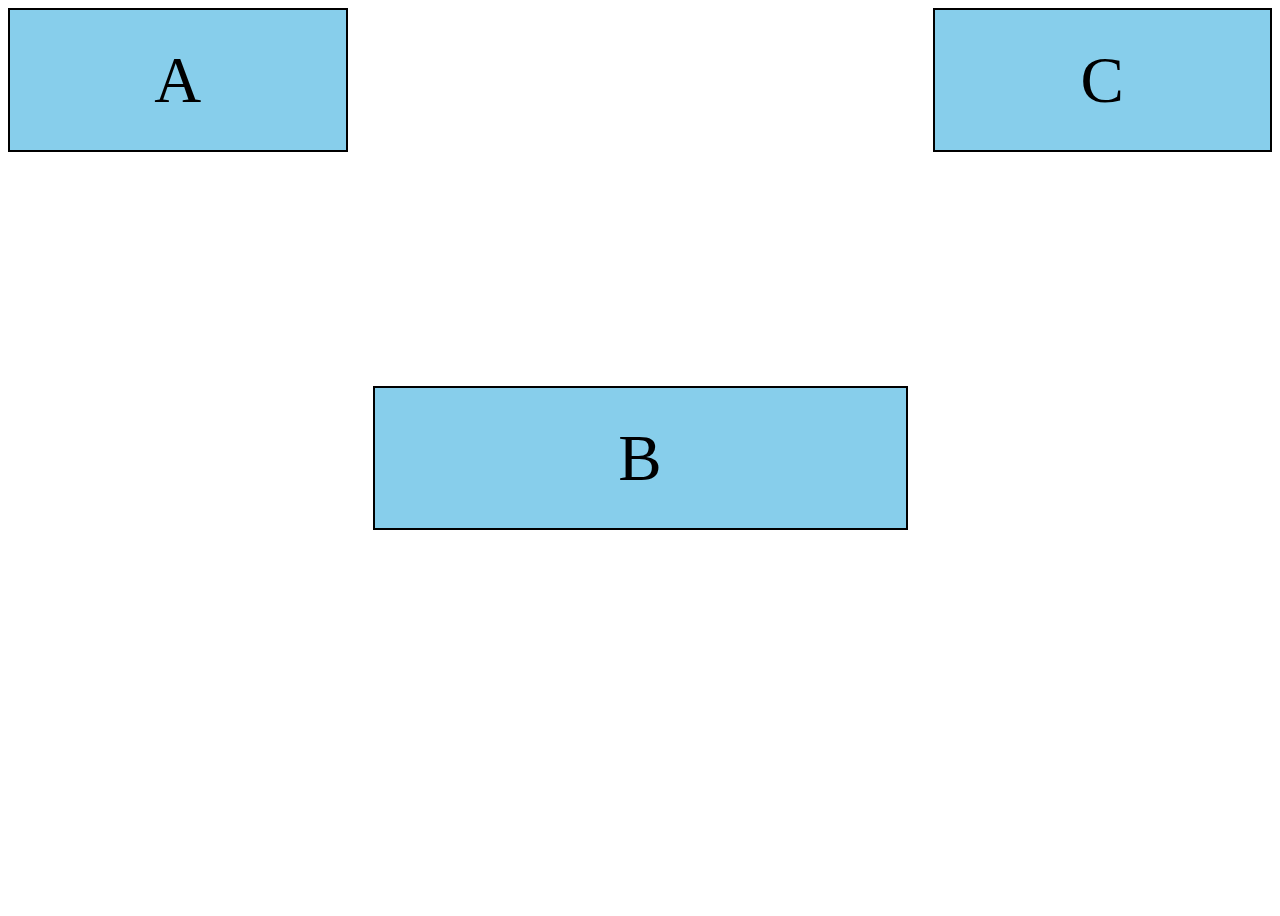
<file: index.html>
<!DOCTYPE html>
<html lang="en">
<head>
    <meta charset="UTF-8">
    <title>Document</title>
    <link rel="stylesheet" href="./style.css">
</head>
<body>
    <div class="container">
        <div class="box one"> A </div>
        <div class="box two"> B </div>
        <div class="box three"> C </div>
    </div>
</body>
</html>
</file>
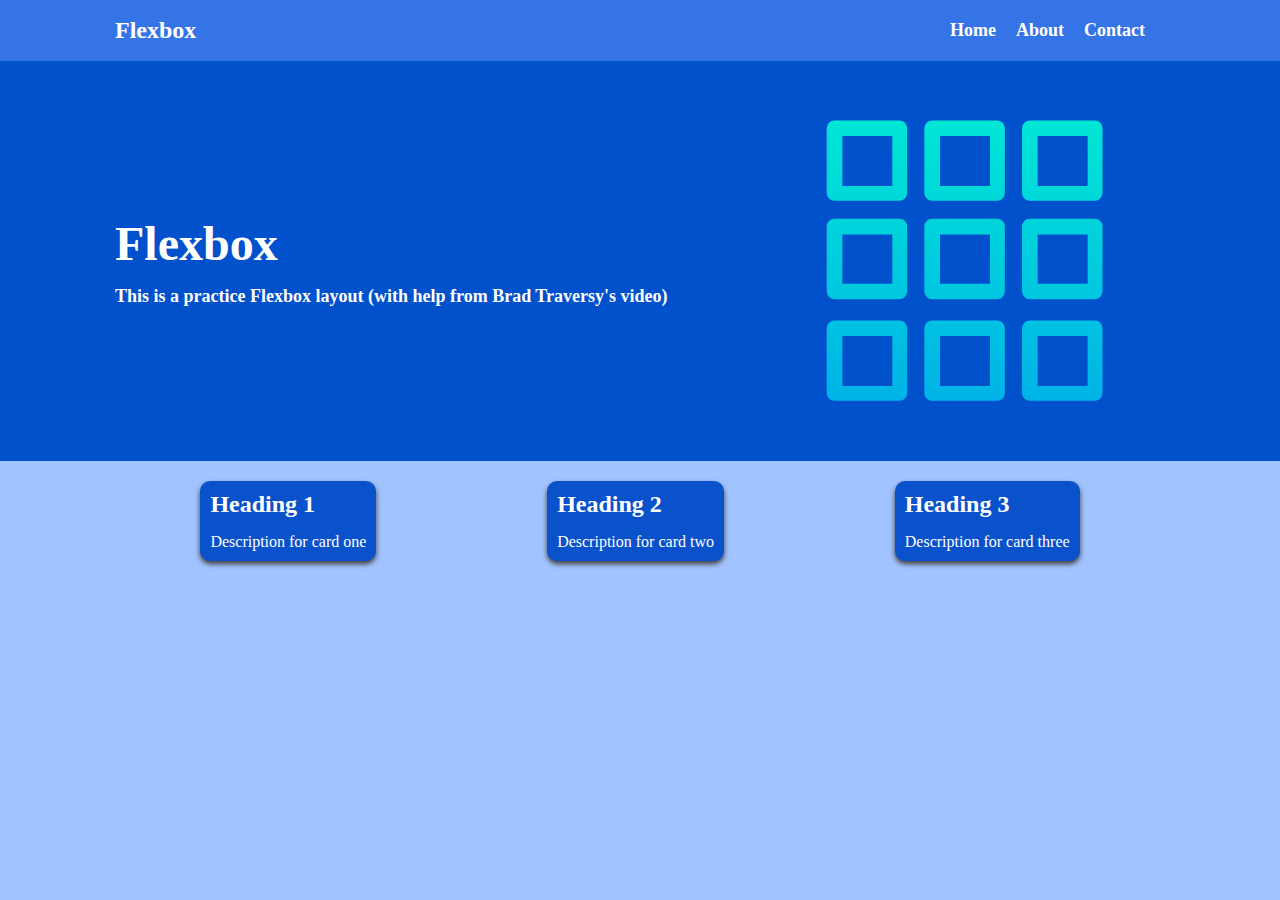
<file: Flexbox advanced layout/index.html>
<!DOCTYPE html>
<html lang="en">
<head>
    <meta charset="UTF-8">
    <meta http-equiv="X-UA-Compatible" content="IE=edge">
    <meta name="viewport" content="width=device-width, initial-scale=1.0">
    <link rel="stylesheet" href="./style.css">
    <title>Flexbox advanced</title>
</head>
<body>
    <!-- 1st part: here we are adding a nav bar with its own container -->
    <nav class="navbar">
        <div class="container">
        <!-- here we have added a logo and list items for the navbar-->

            <div class="logo">Flexbox</div>
            <ul class="list">
                <li>
                    <a href="#"> Home</a>
                </li>
                <li>
                    <a href="#"> About</a>
                </li>
                <li>
                    <a href="#"> Contact</a>
                </li>
            </ul>
        </div>
    </nav>

    <!-- 2nd part: now we add a header with its own container-->
    <header class="header">
        <div class="container">
            <div> <h1>Flexbox</h1> 
            <p>This is a practice Flexbox layout (with help from Brad Traversy's video)</p>
            </div>
            <img src="./grid.svg" alt="">

        </div>
    </header>

    <!-- 3rd part: here we add the card group section -->
    <section class="boxes">
        <div class="container">
            <div class="box">
                <h2> Heading 1</h2>
                <p> Description for card one</p> 
            </div>
            <div class="box">
                <h2> Heading 2</h2>
                <p> Description for card two</p> 
            </div>
            <div class="box">
                <h2> Heading 3</h2>
                <p> Description for card three</p> 
            </div>
        </div>
    </section>
</body>
</html>
</file>
<file: style.css>
.container{
    height : 100vh;
    display: flex;
    gap: 25px;
    flex-flow: row wrap;
    justify-content: space-around;
    align-items: flex-start;

    /* align-content: flex-start;
    flex-wrap: wrap;
    without the flex-wrap align-content won't work
    Also, this won't work along align-items, so use one*/
 }
 
 .box {
     width: 140px;
     height: 140px;
     background-color: skyblue;
     border: 2px solid black;
     font-size: 65px;

    display: flex;
    justify-content: center;
    align-items: center;
 }

 .box.one {
     flex-grow: 1;
 }

.box.two {
    align-self: center;
    flex-grow: 2;
}

.box.three {
    flex-grow: 1
}
</file>
<file: Flexbox advanced layout/style.css>
* {
    box-sizing: border-box;
    margin: 0px;
    padding: 0px;
}

body {
    font-family: 'Times New Roman', Times, serif;
    font-size: 16px;
    color: black;
    background-color: #a1c3ff;
}

img {
    max-width: 100%;
}

ul {
    list-style-type: none;
}

h1,
h2 {
    margin-bottom: 15px;
}

/* to make it responsive*/ 

.container {
    max-width: 1100px;
    margin: 0 auto;
    padding: 0 25px; 
}

/* starting navbar*/

.navbar {
    background-color: #3474e6;
    color: white;
    height: 40 px;
}

.logo {
    font-size: x-large;
    color: white;
    font-weight: bolder;
}

.navbar .container{
    display: flex;
    justify-content: space-between;
    align-items: center;
    height: 100%;
}

a {
    color: white;
    text-decoration: none;
    font-weight: bolder;
    font-size: large;
}

.navbar ul {
    display: flex;
    margin: 20px;
}

.navbar li {
    margin-left: 20px;
}

.navbar a:hover {
    color: lightblue;
}

/* starting header section*/

.header {
    background-color: #0151cc;
    color: white;
    min-height: 400px;
}

.header h1 {
    font-size: 3rem;
    font-weight: bold;
}
.header p {
    font-size: large;
    font-weight: bold;
}

.header .container {
    display: flex;
    align-items: center;
    justify-content: space-between;
}

.header img {
    max-width: 400px;
}

/* starting boxes */

.boxes .container {
    display: flex;
    justify-content: space-around;
}

.box {
    background-color: #0a51cc;
    color: white;
    margin: 20px 30px;
    border-radius: 10px;
    box-shadow: 0 3px 5px rgb(65, 61, 61);
    padding: 10px 10px;
}
</file>
